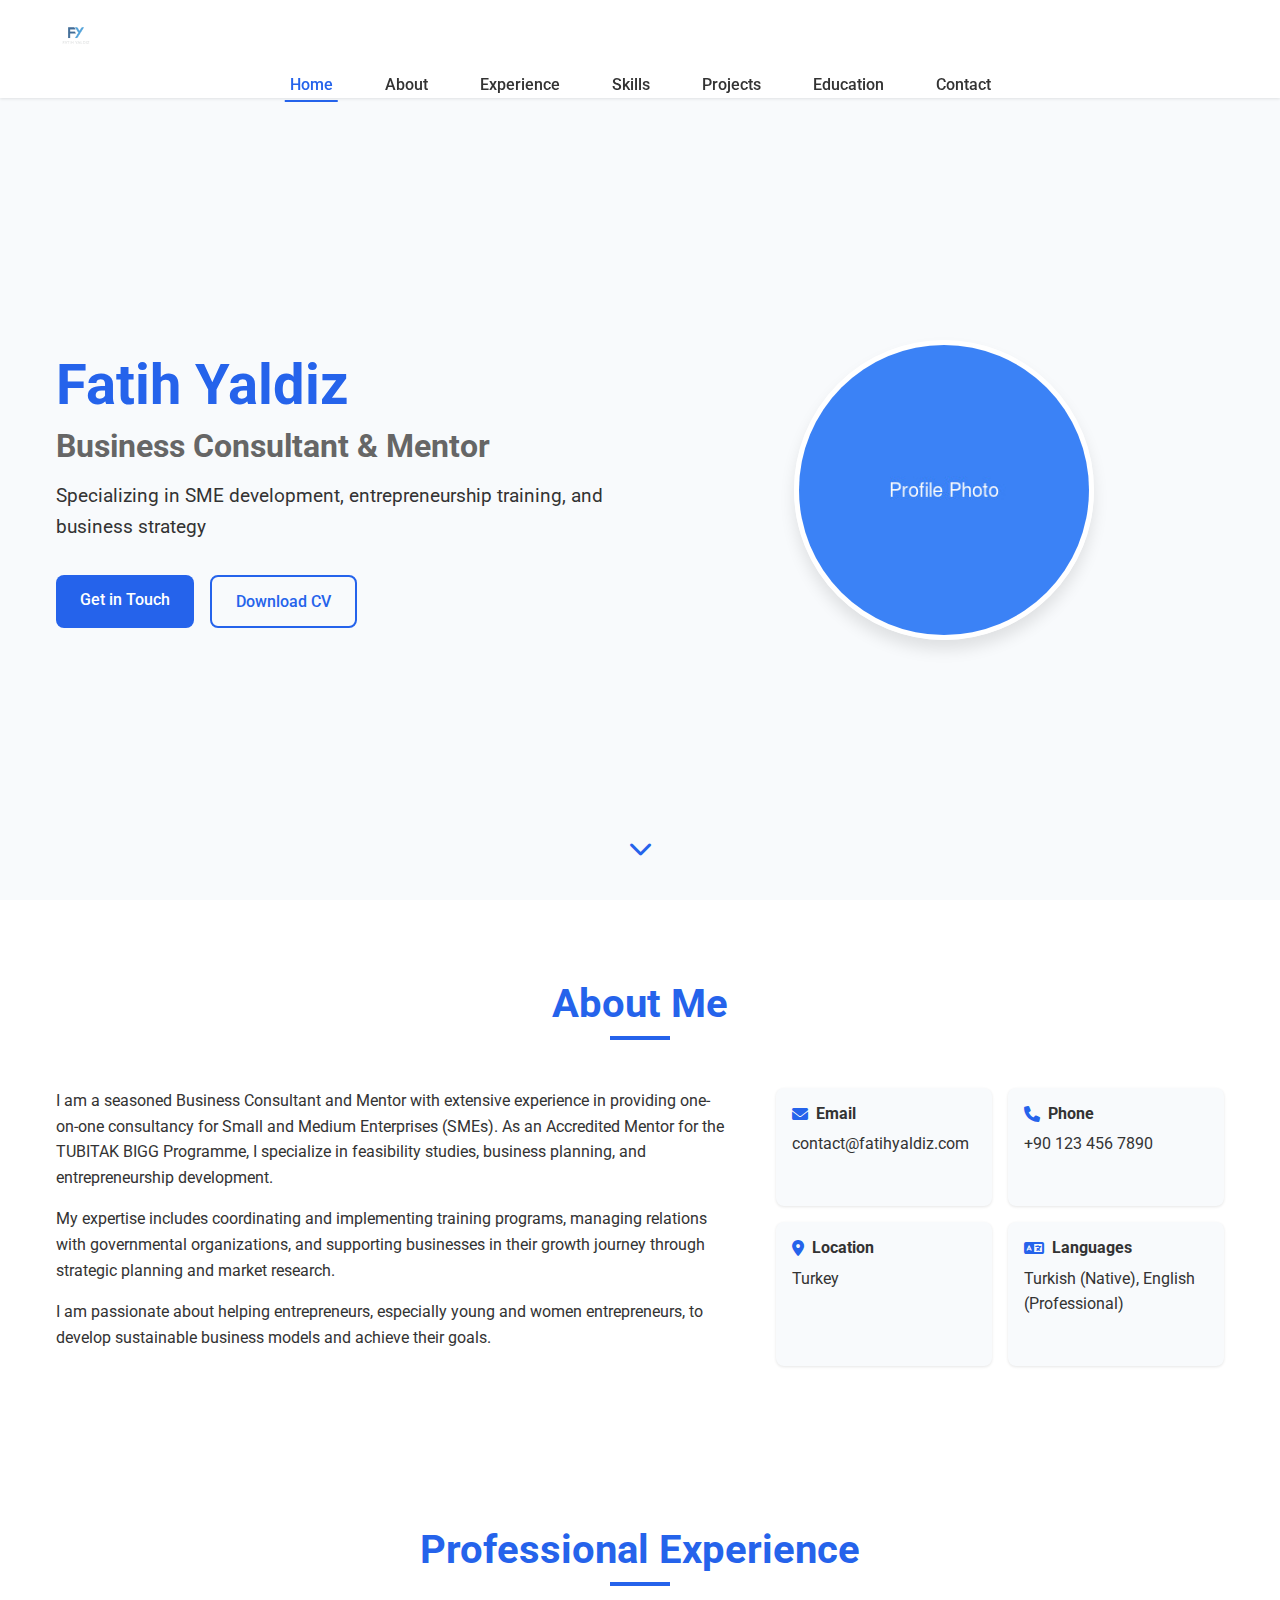
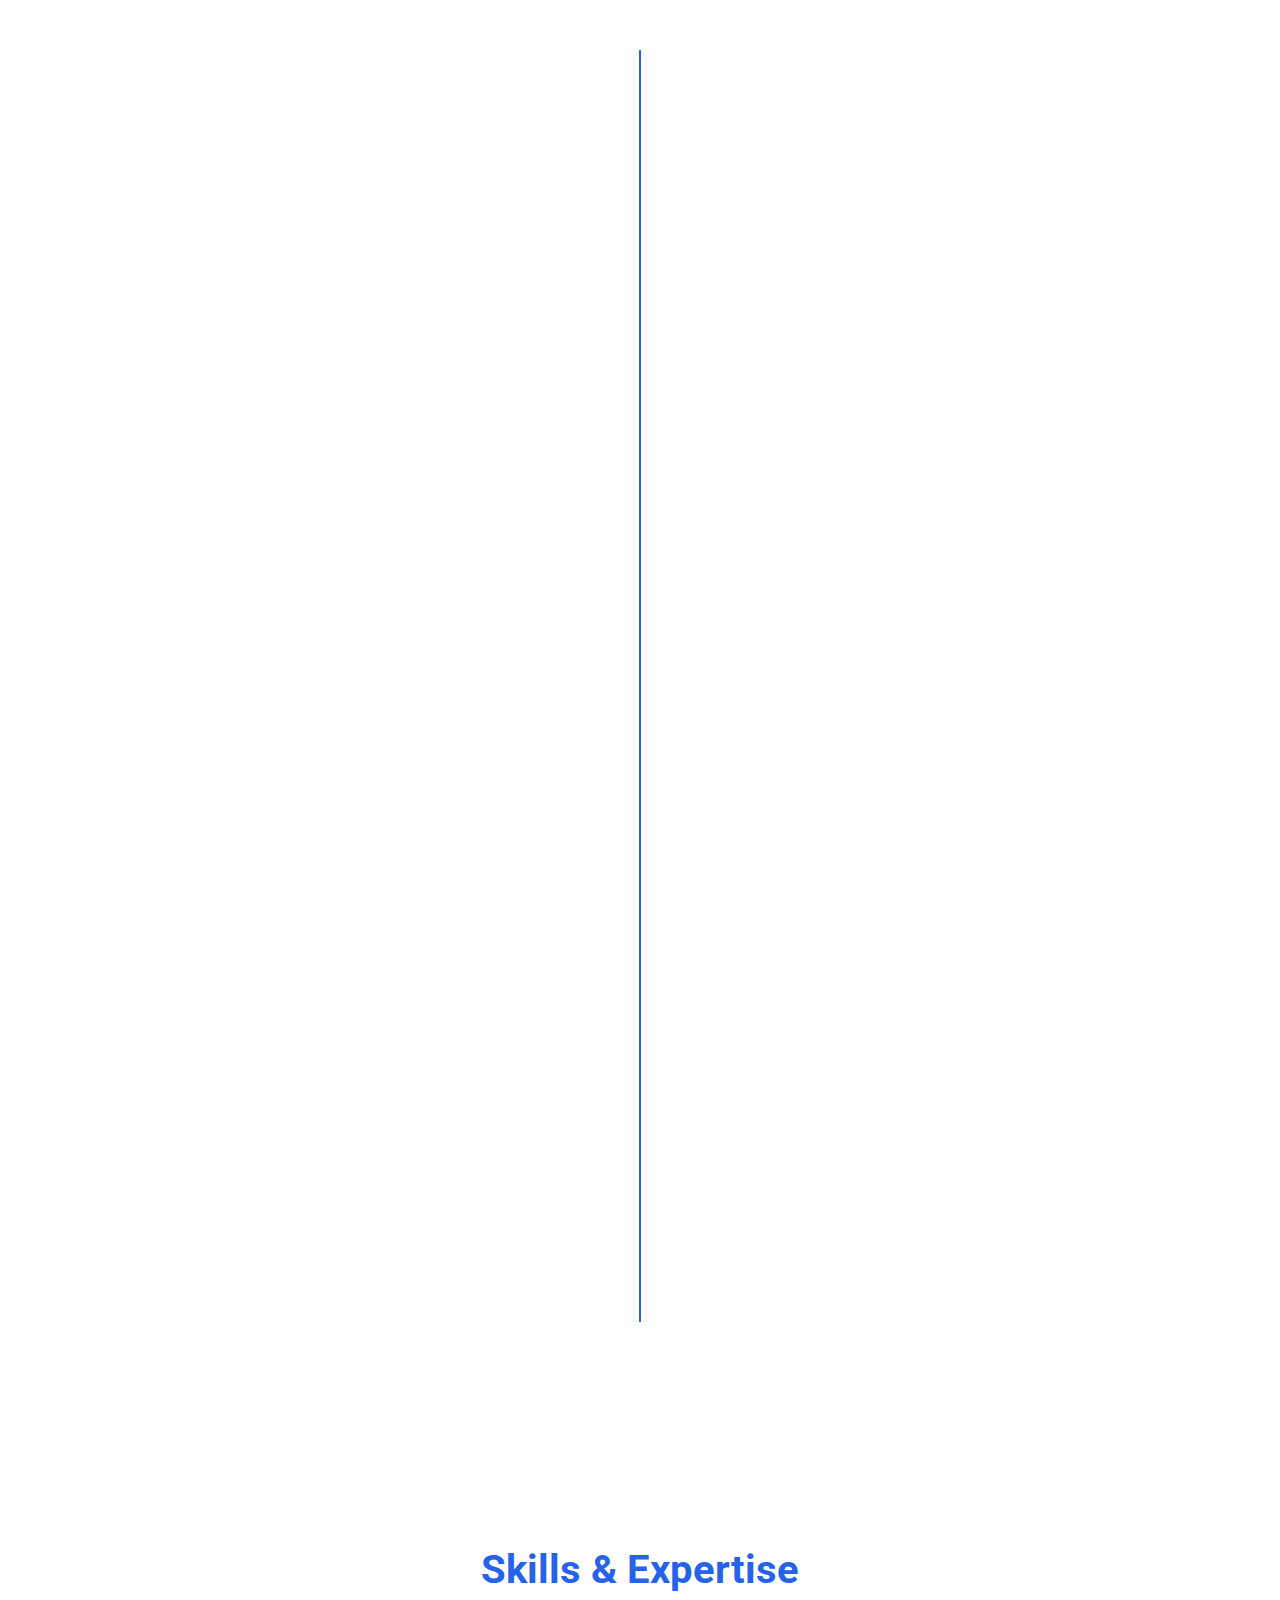
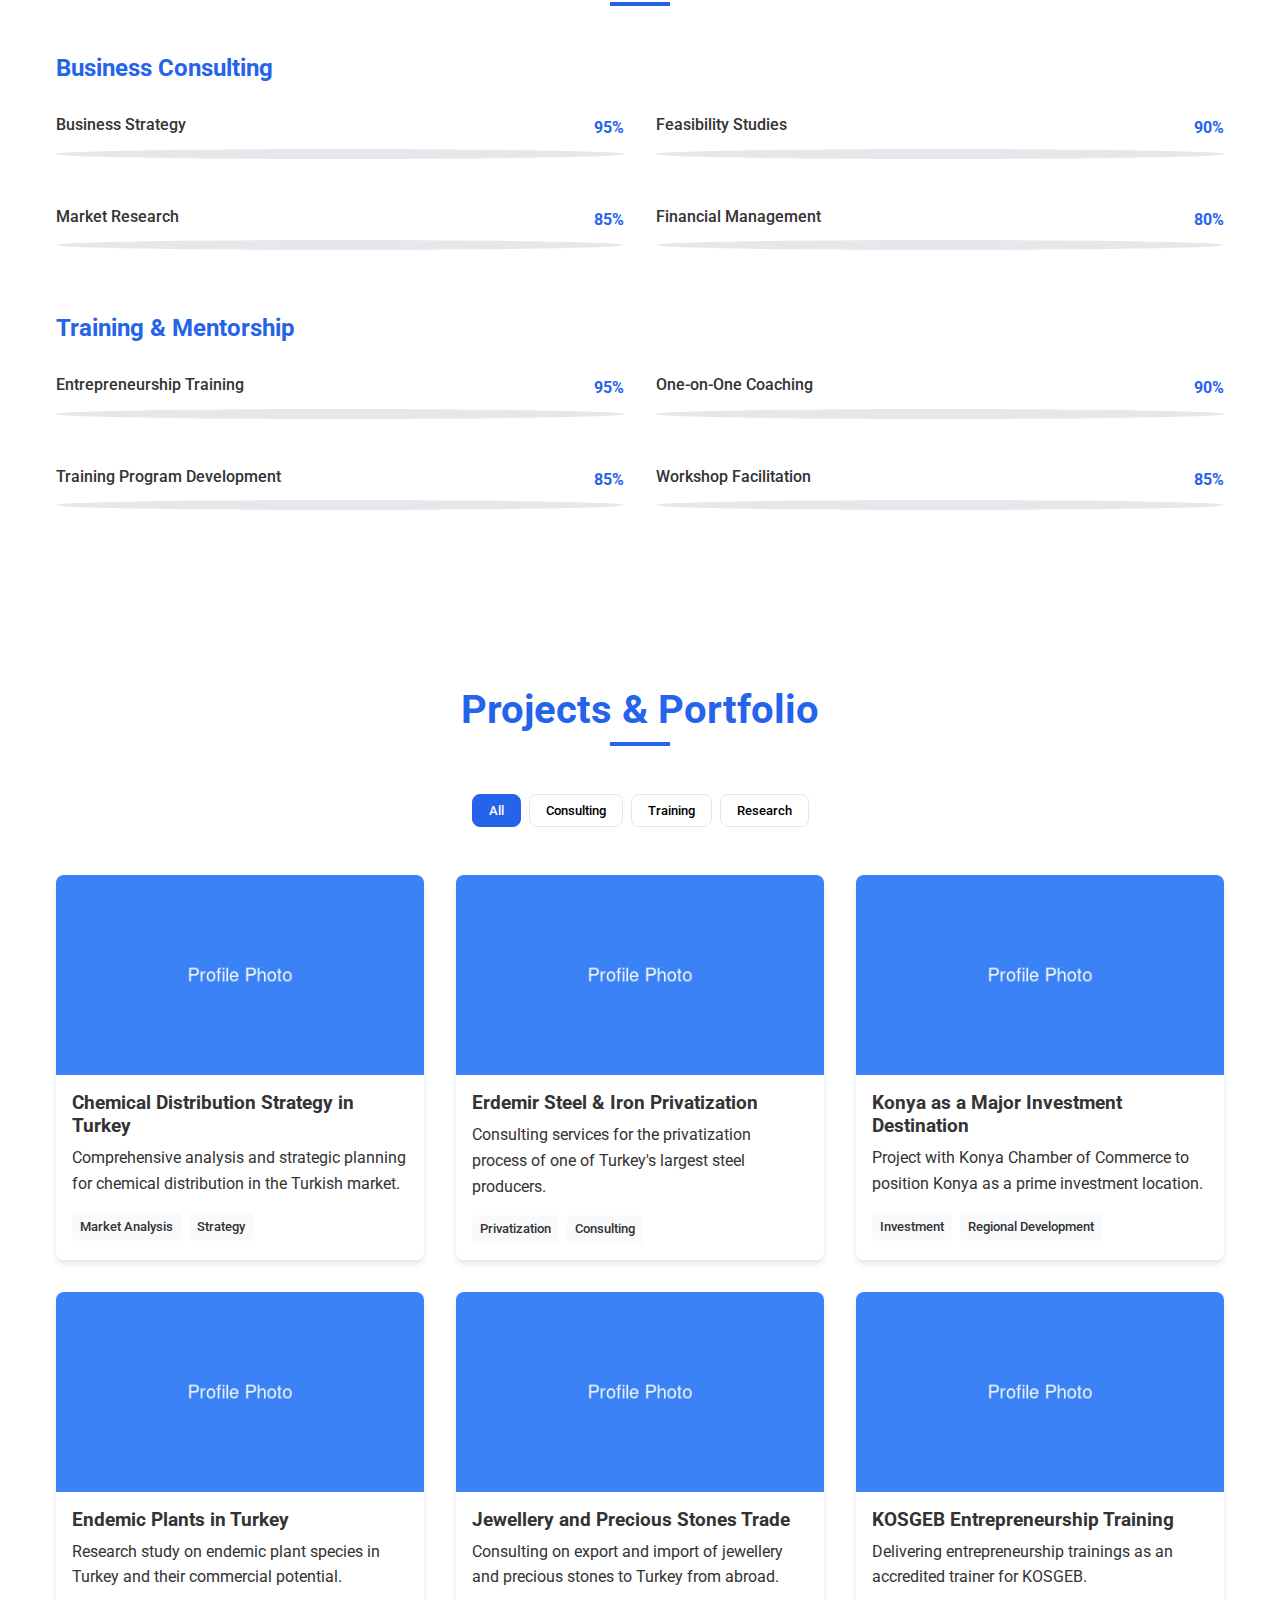
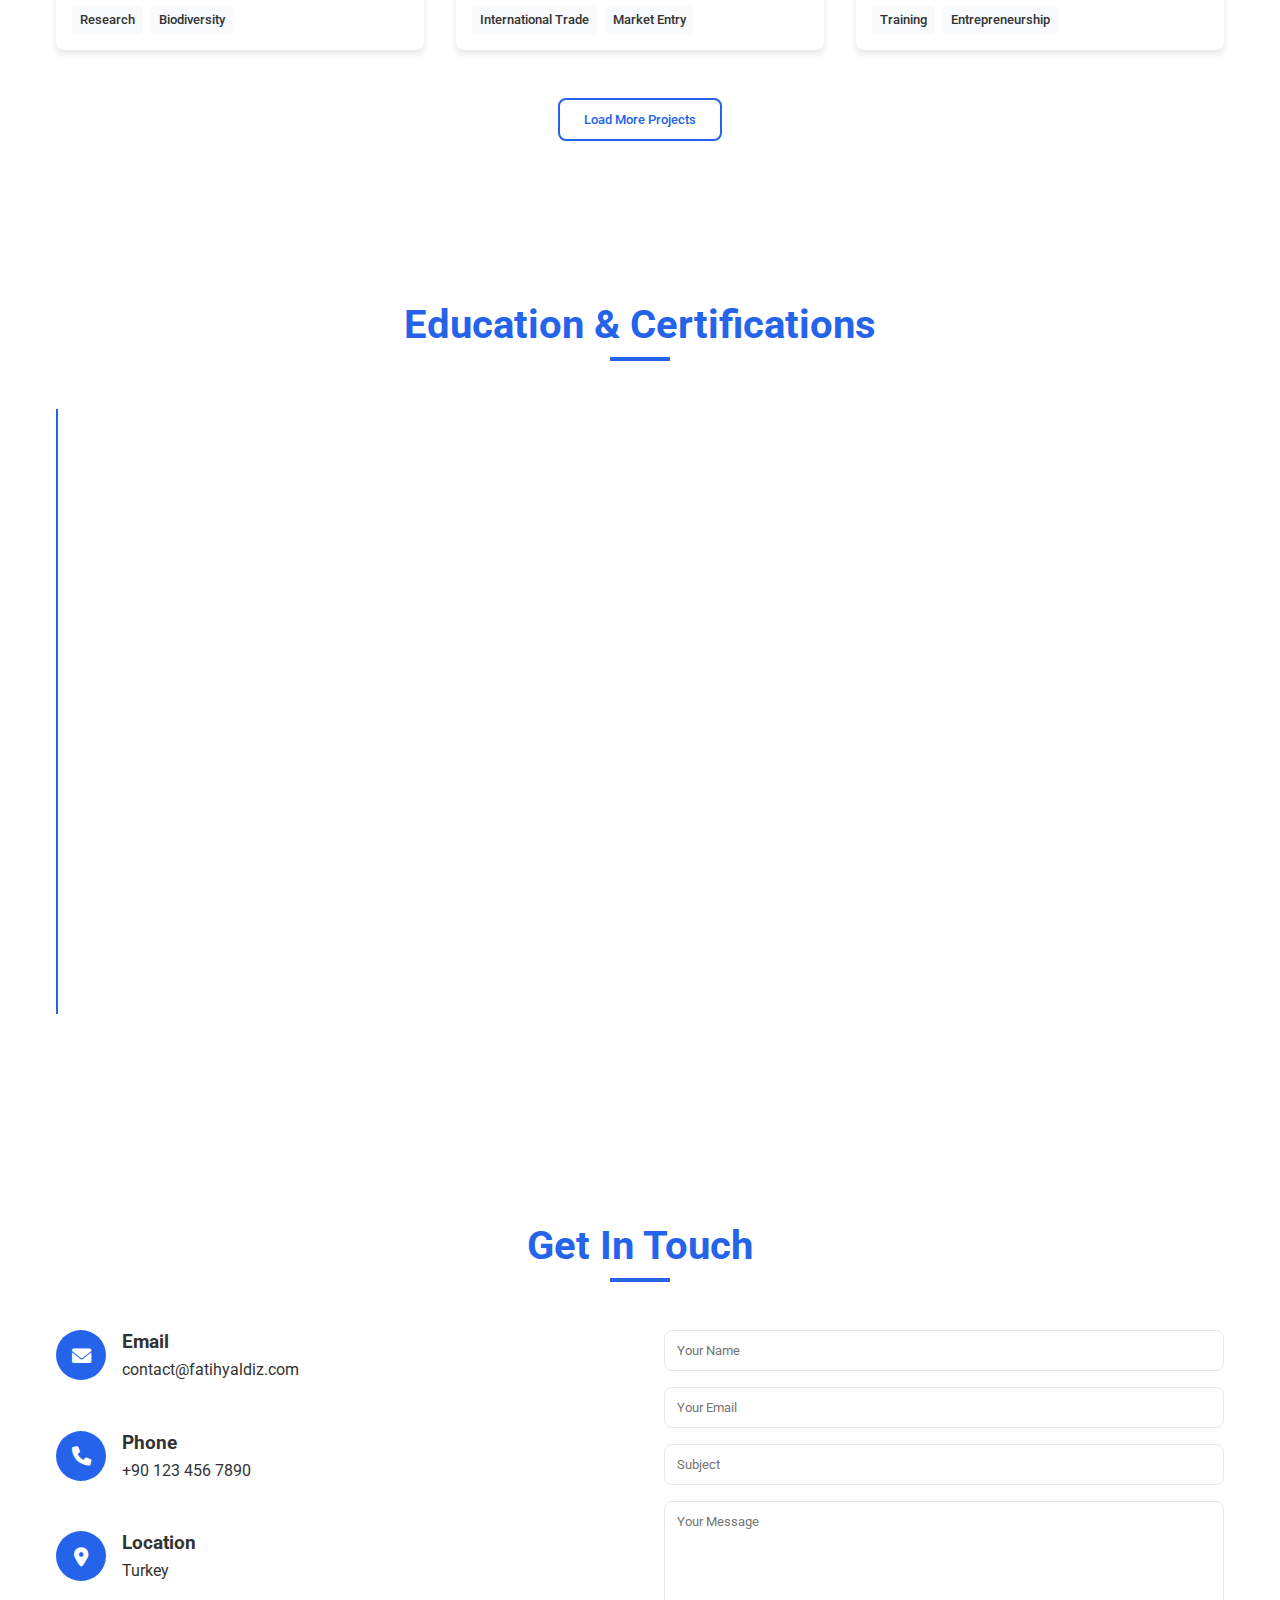
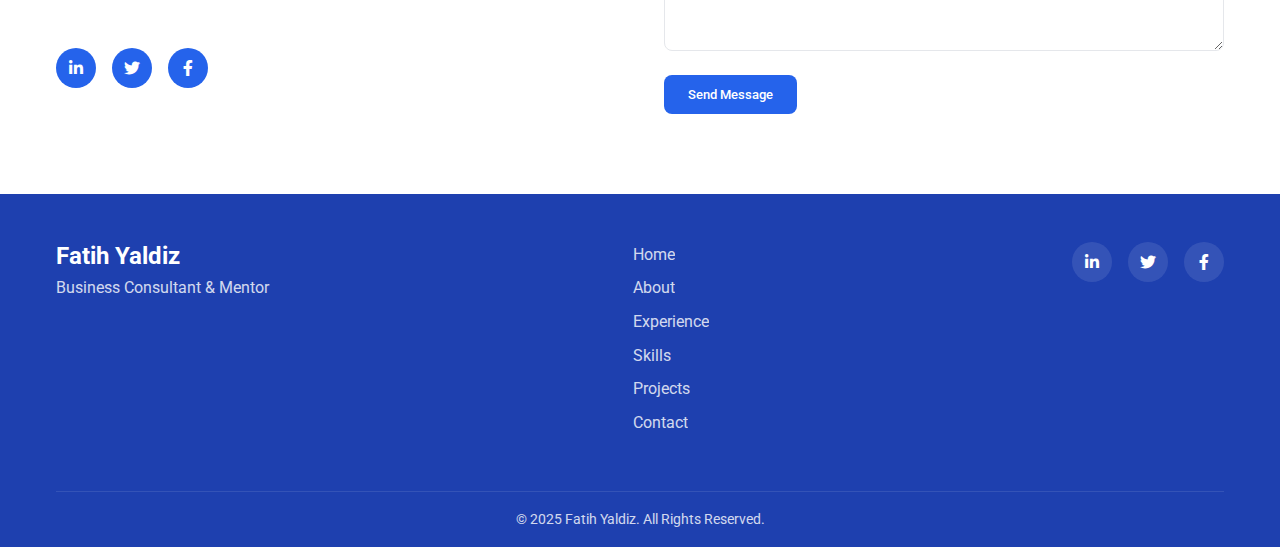
<file: index.html>
<!DOCTYPE html>
<html lang="en">
<head>
    <meta charset="UTF-8">
    <meta name="viewport" content="width=device-width, initial-scale=1.0">
    <title>Fatih Yaldiz - Business Consultant & Mentor</title>
    <meta name="description" content="Professional portfolio of Fatih Yaldiz, Business Consultant and Mentor specializing in SME development and entrepreneurship training.">
    <link rel="stylesheet" href="css/style.css">
    <link rel="stylesheet" href="css/responsive.css">
    <link rel="stylesheet" href="css/animations.css">
    <link rel="stylesheet" href="https://cdnjs.cloudflare.com/ajax/libs/font-awesome/6.0.0/css/all.min.css">
    <link href="https://fonts.googleapis.com/css2?family=Roboto:wght@300;400;500;700&family=Open+Sans:wght@300;400;600;700&display=swap" rel="stylesheet">
</head>
<body>
    <!-- Header & Navigation -->
    <header id="header">
        <div class="container">
           <div class="logo">
  <img src="images/FY_Logo_Color.png" alt="Fatih Yaldız Logo" style="height: 40px;">
</div>

            </div>
            <nav id="nav">
                <button class="nav-toggle" aria-label="Toggle navigation">
                    <span></span>
                    <span></span>
                    <span></span>
                </button>
                <ul class="nav-menu">
                    <li><a href="#home" class="nav-link active">Home</a></li>
                    <li><a href="#about" class="nav-link">About</a></li>
                    <li><a href="#experience" class="nav-link">Experience</a></li>
                    <li><a href="#skills" class="nav-link">Skills</a></li>
                    <li><a href="#projects" class="nav-link">Projects</a></li>
                    <li><a href="#education" class="nav-link">Education</a></li>
                    <li><a href="#contact" class="nav-link">Contact</a></li>
                </ul>
            </nav>
        </div>
    </header>

    <!-- Hero Section -->
    <section id="home" class="hero">
        <div class="container">
            <div class="hero-content">
                <div class="hero-text">
                    <h1 class="animate-on-scroll">Fatih Yaldiz</h1>
                    <h2 class="animate-on-scroll">Business Consultant & Mentor</h2>
                    <p class="animate-on-scroll">Specializing in SME development, entrepreneurship training, and business strategy</p>
                    <div class="hero-buttons animate-on-scroll">
                        <a href="#contact" class="btn btn-primary">Get in Touch</a>
                        <a href="assets/CV_fatihyaldiz.pdf" class="btn btn-secondary" download>Download CV</a>
                    </div>
                </div>
                <div class="hero-image animate-on-scroll">
                    <div class="profile-image">
                        <img src="images/placeholder.jpg" alt="Fatih Yaldiz" id="profile-img">
                    </div>
                </div>
            </div>
        </div>
        <div class="scroll-down">
            <a href="#about"><i class="fas fa-chevron-down"></i></a>
        </div>
    </section>

    <!-- About Section -->
    <section id="about" class="about section-padding">
        <div class="container">
            <div class="section-header">
                <h2 class="section-title">About Me</h2>
                <div class="section-divider"></div>
            </div>
            <div class="about-content">
                <div class="about-text">
                    <p>I am a seasoned Business Consultant and Mentor with extensive experience in providing one-on-one consultancy for Small and Medium Enterprises (SMEs). As an Accredited Mentor for the TUBITAK BIGG Programme, I specialize in feasibility studies, business planning, and entrepreneurship development.</p>
                    <p>My expertise includes coordinating and implementing training programs, managing relations with governmental organizations, and supporting businesses in their growth journey through strategic planning and market research.</p>
                    <p>I am passionate about helping entrepreneurs, especially young and women entrepreneurs, to develop sustainable business models and achieve their goals.</p>
                </div>
                <div class="about-info">
                    <div class="info-item">
                        <h3><i class="fas fa-envelope"></i> Email</h3>
                        <p>contact@fatihyaldiz.com</p>
                    </div>
                    <div class="info-item">
                        <h3><i class="fas fa-phone"></i> Phone</h3>
                        <p>+90 123 456 7890</p>
                    </div>
                    <div class="info-item">
                        <h3><i class="fas fa-map-marker-alt"></i> Location</h3>
                        <p>Turkey</p>
                    </div>
                    <div class="info-item">
                        <h3><i class="fas fa-language"></i> Languages</h3>
                        <p>Turkish (Native), English (Professional)</p>
                    </div>
                </div>
            </div>
        </div>
    </section>

    <!-- Experience Section -->
    <section id="experience" class="experience section-padding">
        <div class="container">
            <div class="section-header">
                <h2 class="section-title">Professional Experience</h2>
                <div class="section-divider"></div>
            </div>
            <div class="timeline-container">
                <div class="timeline">
                    <div class="timeline-item">
                        <div class="timeline-dot"></div>
                        <div class="timeline-date">2010 - Present</div>
                        <div class="timeline-content">
                            <h3>Business Consultant & Mentor</h3>
                            <p>Providing one-on-one consultancy for SMEs, delivering entrepreneurship trainings as an accredited trainer of KOSGEB (Small and Medium Enterprises Development Organization of Turkey).</p>
                            <ul>
                                <li>Conducting needs assessments on SMEs for business development services</li>
                                <li>Drafting business plans and strategic plans for SMEs</li>
                                <li>Conducting feasibility studies, market research, and cost-benefit analysis</li>
                                <li>Supporting start-up programs for young and women entrepreneurs</li>
                            </ul>
                        </div>
                    </div>
                    <div class="timeline-item">
                        <div class="timeline-dot"></div>
                        <div class="timeline-date">2009 - 2010</div>
                        <div class="timeline-content">
                            <h3>Accredited Mentor</h3>
                            <p>TUBITAK BIGG Programme</p>
                            <ul>
                                <li>Mentoring entrepreneurs in the development of innovative business ideas</li>
                                <li>Providing guidance on business model development and market entry strategies</li>
                                <li>Supporting entrepreneurs in preparing grant applications</li>
                            </ul>
                        </div>
                    </div>
                    <div class="timeline-item">
                        <div class="timeline-dot"></div>
                        <div class="timeline-date">Prior Experience</div>
                        <div class="timeline-content">
                            <h3>Business Development Specialist</h3>
                            <p>Experience in relation management with Governmental Organizations, following incentives in the region, and searching for business opportunities.</p>
                            <ul>
                                <li>Participating in meetings and workshops to contribute to business development activities</li>
                                <li>Creating cooperation platforms for businesses</li>
                                <li>Supporting feasibility studies and alternative production research</li>
                            </ul>
                        </div>
                    </div>
                </div>
            </div>
        </div>
    </section>

    <!-- Skills Section -->
    <section id="skills" class="skills section-padding">
        <div class="container">
            <div class="section-header">
                <h2 class="section-title">Skills & Expertise</h2>
                <div class="section-divider"></div>
            </div>
            <div class="skills-content">
                <div class="skill-category">
                    <h3>Business Consulting</h3>
                    <div class="skills-grid">
                        <div class="skill-item">
                            <div class="skill-info">
                                <h4>Business Strategy</h4>
                                <div class="skill-percentage">95%</div>
                            </div>
                            <div class="skill-bar">
                                <div class="skill-progress" data-progress="95"></div>
                            </div>
                        </div>
                        <div class="skill-item">
                            <div class="skill-info">
                                <h4>Feasibility Studies</h4>
                                <div class="skill-percentage">90%</div>
                            </div>
                            <div class="skill-bar">
                                <div class="skill-progress" data-progress="90"></div>
                            </div>
                        </div>
                        <div class="skill-item">
                            <div class="skill-info">
                                <h4>Market Research</h4>
                                <div class="skill-percentage">85%</div>
                            </div>
                            <div class="skill-bar">
                                <div class="skill-progress" data-progress="85"></div>
                            </div>
                        </div>
                        <div class="skill-item">
                            <div class="skill-info">
                                <h4>Financial Management</h4>
                                <div class="skill-percentage">80%</div>
                            </div>
                            <div class="skill-bar">
                                <div class="skill-progress" data-progress="80"></div>
                            </div>
                        </div>
                    </div>
                </div>
                <div class="skill-category">
                    <h3>Training & Mentorship</h3>
                    <div class="skills-grid">
                        <div class="skill-item">
                            <div class="skill-info">
                                <h4>Entrepreneurship Training</h4>
                                <div class="skill-percentage">95%</div>
                            </div>
                            <div class="skill-bar">
                                <div class="skill-progress" data-progress="95"></div>
                            </div>
                        </div>
                        <div class="skill-item">
                            <div class="skill-info">
                                <h4>One-on-One Coaching</h4>
                                <div class="skill-percentage">90%</div>
                            </div>
                            <div class="skill-bar">
                                <div class="skill-progress" data-progress="90"></div>
                            </div>
                        </div>
                        <div class="skill-item">
                            <div class="skill-info">
                                <h4>Training Program Development</h4>
                                <div class="skill-percentage">85%</div>
                            </div>
                            <div class="skill-bar">
                                <div class="skill-progress" data-progress="85"></div>
                            </div>
                        </div>
                        <div class="skill-item">
                            <div class="skill-info">
                                <h4>Workshop Facilitation</h4>
                                <div class="skill-percentage">85%</div>
                            </div>
                            <div class="skill-bar">
                                <div class="skill-progress" data-progress="85"></div>
                            </div>
                        </div>
                    </div>
                </div>
            </div>
        </div>
    </section>

    <!-- Projects Section -->
    <section id="projects" class="projects section-padding">
        <div class="container">
            <div class="section-header">
                <h2 class="section-title">Projects & Portfolio</h2>
                <div class="section-divider"></div>
            </div>
            <div class="projects-filter">
                <button class="filter-btn active" data-filter="all">All</button>
                <button class="filter-btn" data-filter="consulting">Consulting</button>
                <button class="filter-btn" data-filter="training">Training</button>
                <button class="filter-btn" data-filter="research">Research</button>
            </div>
            <div class="projects-grid">
                <div class="project-item" data-category="consulting research">
                    <div class="project-img">
                        <img src="images/placeholder.jpg" alt="Chemical Distribution Strategy">
                    </div>
                    <div class="project-info">
                        <h3>Chemical Distribution Strategy in Turkey</h3>
                        <p>Comprehensive analysis and strategic planning for chemical distribution in the Turkish market.</p>
                        <div class="project-tags">
                            <span>Market Analysis</span>
                            <span>Strategy</span>
                        </div>
                    </div>
                </div>
                <div class="project-item" data-category="consulting">
                    <div class="project-img">
                        <img src="images/placeholder.jpg" alt="Erdemir Steel & Iron Privatization">
                    </div>
                    <div class="project-info">
                        <h3>Erdemir Steel & Iron Privatization</h3>
                        <p>Consulting services for the privatization process of one of Turkey's largest steel producers.</p>
                        <div class="project-tags">
                            <span>Privatization</span>
                            <span>Consulting</span>
                        </div>
                    </div>
                </div>
                <div class="project-item" data-category="consulting research">
                    <div class="project-img">
                        <img src="images/placeholder.jpg" alt="Konya Investment Destination">
                    </div>
                    <div class="project-info">
                        <h3>Konya as a Major Investment Destination</h3>
                        <p>Project with Konya Chamber of Commerce to position Konya as a prime investment location.</p>
                        <div class="project-tags">
                            <span>Investment</span>
                            <span>Regional Development</span>
                        </div>
                    </div>
                </div>
                <div class="project-item" data-category="research">
                    <div class="project-img">
                        <img src="images/placeholder.jpg" alt="Endemic Plants in Turkey">
                    </div>
                    <div class="project-info">
                        <h3>Endemic Plants in Turkey</h3>
                        <p>Research study on endemic plant species in Turkey and their commercial potential.</p>
                        <div class="project-tags">
                            <span>Research</span>
                            <span>Biodiversity</span>
                        </div>
                    </div>
                </div>
                <div class="project-item" data-category="consulting">
                    <div class="project-img">
                        <img src="images/placeholder.jpg" alt="Jewellery Export Import">
                    </div>
                    <div class="project-info">
                        <h3>Jewellery and Precious Stones Trade</h3>
                        <p>Consulting on export and import of jewellery and precious stones to Turkey from abroad.</p>
                        <div class="project-tags">
                            <span>International Trade</span>
                            <span>Market Entry</span>
                        </div>
                    </div>
                </div>
                <div class="project-item" data-category="training">
                    <div class="project-img">
                        <img src="images/placeholder.jpg" alt="KOSGEB Entrepreneurship Training">
                    </div>
                    <div class="project-info">
                        <h3>KOSGEB Entrepreneurship Training</h3>
                        <p>Delivering entrepreneurship trainings as an accredited trainer for KOSGEB.</p>
                        <div class="project-tags">
                            <span>Training</span>
                            <span>Entrepreneurship</span>
                        </div>
                    </div>
                </div>
            </div>
            <div class="projects-more">
                <button id="load-more" class="btn btn-secondary">Load More Projects</button>
            </div>
        </div>
    </section>

    <!-- Education Section -->
    <section id="education" class="education section-padding">
        <div class="container">
            <div class="section-header">
                <h2 class="section-title">Education & Certifications</h2>
                <div class="section-divider"></div>
            </div>
            <div class="education-content">
                <div class="education-timeline">
                    <div class="timeline-item">
                        <div class="timeline-dot"></div>
                        <div class="timeline-content">
                            <h3>Courses and Seminars</h3>
                            <p class="timeline-date">Various Dates</p>
                            <p>Professional development through various courses and seminars in business consulting, entrepreneurship, and strategic planning.</p>
                        </div>
                    </div>
                    <!-- Placeholder for education details -->
                    <div class="timeline-item">
                        <div class="timeline-dot"></div>
                        <div class="timeline-content">
                            <h3>KOSGEB Accredited Trainer Certification</h3>
                            <p class="timeline-date">Certification Date</p>
                            <p>Certified as an accredited trainer for the Small and Medium Enterprises Development Organization of Turkey (KOSGEB).</p>
                        </div>
                    </div>
                    <div class="timeline-item">
                        <div class="timeline-dot"></div>
                        <div class="timeline-content">
                            <h3>TUBITAK BIGG Programme Mentor Accreditation</h3>
                            <p class="timeline-date">Accreditation Date</p>
                            <p>Accredited as a mentor for the TUBITAK BIGG Programme, supporting innovative entrepreneurship in Turkey.</p>
                        </div>
                    </div>
                </div>
            </div>
        </div>
    </section>

    <!-- Contact Section -->
    <section id="contact" class="contact section-padding">
        <div class="container">
            <div class="section-header">
                <h2 class="section-title">Get In Touch</h2>
                <div class="section-divider"></div>
            </div>
            <div class="contact-content">
                <div class="contact-info">
                    <div class="contact-item">
                        <div class="icon"><i class="fas fa-envelope"></i></div>
                        <div class="text">
                            <h3>Email</h3>
                            <p>contact@fatihyaldiz.com</p>
                        </div>
                    </div>
                    <div class="contact-item">
                        <div class="icon"><i class="fas fa-phone"></i></div>
                        <div class="text">
                            <h3>Phone</h3>
                            <p>+90 123 456 7890</p>
                        </div>
                    </div>
                    <div class="contact-item">
                        <div class="icon"><i class="fas fa-map-marker-alt"></i></div>
                        <div class="text">
                            <h3>Location</h3>
                            <p>Turkey</p>
                        </div>
                    </div>
                    <div class="social-links">
                        <a href="#" class="social-link"><i class="fab fa-linkedin-in"></i></a>
                        <a href="#" class="social-link"><i class="fab fa-twitter"></i></a>
                        <a href="#" class="social-link"><i class="fab fa-facebook-f"></i></a>
                    </div>
                </div>
                <div class="contact-form">
                    <form id="contactForm">
                        <div class="form-group">
                            <input type="text" id="name" name="name" placeholder="Your Name" required>
                        </div>
                        <div class="form-group">
                            <input type="email" id="email" name="email" placeholder="Your Email" required>
                        </div>
                        <div class="form-group">
                            <input type="text" id="subject" name="subject" placeholder="Subject" required>
                        </div>
                        <div class="form-group">
                            <textarea id="message" name="message" placeholder="Your Message" required></textarea>
                        </div>
                        <button type="submit" class="btn btn-primary">Send Message</button>
                    </form>
                </div>
            </div>
        </div>
    </section>

    <!-- Footer -->
    <footer id="footer">
        <div class="container">
            <div class="footer-content">
                <div class="footer-logo">
                    <h2>Fatih Yaldiz</h2>
                    <p>Business Consultant & Mentor</p>
                </div>
                <div class="footer-links">
                    <ul>
                        <li><a href="#home">Home</a></li>
                        <li><a href="#about">About</a></li>
                        <li><a href="#experience">Experience</a></li>
                        <li><a href="#skills">Skills</a></li>
                        <li><a href="#projects">Projects</a></li>
                        <li><a href="#contact">Contact</a></li>
                    </ul>
                </div>
                <div class="footer-social">
                    <a href="#" class="social-link"><i class="fab fa-linkedin-in"></i></a>
                    <a href="#" class="social-link"><i class="fab fa-twitter"></i></a>
                    <a href="#" class="social-link"><i class="fab fa-facebook-f"></i></a>
                </div>
            </div>
            <div class="footer-bottom">
                <p>&copy; 2025 Fatih Yaldiz. All Rights Reserved.</p>
            </div>
        </div>
    </footer>

    <!-- Back to Top Button -->
    <a href="#" class="back-to-top"><i class="fas fa-arrow-up"></i></a>

    <!-- Scripts -->
    <script src="js/main.js"></script>
    <script src="js/timeline.js"></script>
    <script src="js/skills.js"></script>
</body>
</html>
</file>
<file: css/style.css>
/* Main Stylesheet */

:root {
  /* Color Variables */
  --primary-color: #2563eb;
  --secondary-color: #3b82f6;
  --accent-color: #1e40af;
  --text-color: #333333;
  --text-light: #666666;
  --background-color: #ffffff;
  --background-alt: #f8fafc;
  --border-color: #e5e7eb;
  --success-color: #10b981;
  --error-color: #ef4444;
  
  /* Typography */
  --font-primary: 'Roboto', sans-serif;
  --font-secondary: 'Open Sans', sans-serif;
  
  /* Spacing */
  --spacing-xs: 0.25rem;
  --spacing-sm: 0.5rem;
  --spacing-md: 1rem;
  --spacing-lg: 2rem;
  --spacing-xl: 3rem;
  --spacing-xxl: 5rem;
  
  /* Border Radius */
  --border-radius-sm: 4px;
  --border-radius-md: 8px;
  --border-radius-lg: 16px;
  --border-radius-full: 50%;
  
  /* Transitions */
  --transition-fast: 0.2s ease;
  --transition-normal: 0.3s ease;
  --transition-slow: 0.5s ease;
  
  /* Shadows */
  --shadow-sm: 0 1px 3px rgba(0, 0, 0, 0.1);
  --shadow-md: 0 4px 6px rgba(0, 0, 0, 0.1);
  --shadow-lg: 0 10px 15px rgba(0, 0, 0, 0.1);
}

/* Reset & Base Styles */
* {
  margin: 0;
  padding: 0;
  box-sizing: border-box;
}

html {
  scroll-behavior: smooth;
  font-size: 16px;
}

body {
  font-family: var(--font-primary);
  color: var(--text-color);
  line-height: 1.6;
  background-color: var(--background-color);
  overflow-x: hidden;
}

h1, h2, h3, h4, h5, h6 {
  font-weight: 700;
  line-height: 1.2;
  margin-bottom: var(--spacing-md);
}

p {
  margin-bottom: var(--spacing-md);
}

a {
  color: var(--primary-color);
  text-decoration: none;
  transition: color var(--transition-fast);
}

a:hover {
  color: var(--accent-color);
}

ul, ol {
  list-style-position: inside;
  margin-bottom: var(--spacing-md);
}

img {
  max-width: 100%;
  height: auto;
  display: block;
}

button, .btn {
  cursor: pointer;
  font-family: var(--font-primary);
  font-weight: 500;
  transition: all var(--transition-fast);
}

/* Container */
.container {
  width: 100%;
  max-width: 1200px;
  margin: 0 auto;
  padding: 0 var(--spacing-md);
}

/* Section Styles */
.section-padding {
  padding: var(--spacing-xxl) 0;
}

.section-header {
  text-align: center;
  margin-bottom: var(--spacing-xl);
}

.section-title {
  font-size: 2.5rem;
  margin-bottom: var(--spacing-sm);
  color: var(--primary-color);
}

.section-divider {
  height: 4px;
  width: 60px;
  background-color: var(--primary-color);
  margin: 0 auto;
}

/* Buttons */
.btn {
  display: inline-block;
  padding: 0.75rem 1.5rem;
  border-radius: var(--border-radius-md);
  font-weight: 500;
  text-align: center;
  border: none;
  transition: all var(--transition-normal);
}

.btn-primary {
  background-color: var(--primary-color);
  color: white;
}

.btn-primary:hover {
  background-color: var(--accent-color);
  color: white;
  transform: translateY(-3px);
  box-shadow: var(--shadow-md);
}

.btn-secondary {
  background-color: transparent;
  color: var(--primary-color);
  border: 2px solid var(--primary-color);
}

.btn-secondary:hover {
  background-color: var(--primary-color);
  color: white;
  transform: translateY(-3px);
  box-shadow: var(--shadow-md);
}

/* Header & Navigation */
#header {
  position: fixed;
  top: 0;
  left: 0;
  width: 100%;
  background-color: rgba(255, 255, 255, 0.95);
  box-shadow: var(--shadow-sm);
  z-index: 1000;
  transition: all var(--transition-normal);
}

#header .container {
  display: flex;
  justify-content: space-between;
  align-items: center;
  padding: var(--spacing-md) var(--spacing-md);
}

.logo h1 {
  font-size: 1.5rem;
  margin-bottom: 0;
  color: var(--primary-color);
}

.nav-menu {
  display: flex;
  justify-content: center;  /* menüyü yatayda ortaya alır */
  gap: 20px;                /* öğeler arası boşluk */
  margin: 0 auto;           /* ekstra ortalama garantisi */
  list-style: none;
  margin-bottom: 0;
}


.nav-link {
  padding: var(--spacing-sm) var(--spacing-md);
  color: var(--text-color);
  font-weight: 500;
  position: relative;
}

.nav-link:hover, .nav-link.active {
  color: var(--primary-color);
}

.nav-link::after {
  content: '';
  position: absolute;
  bottom: 0;
  left: 50%;
  width: 0;
  height: 2px;
  background-color: var(--primary-color);
  transition: all var(--transition-normal);
  transform: translateX(-50%);
}

.nav-link:hover::after, .nav-link.active::after {
  width: 70%;
}

.nav-toggle {
  display: none;
  background: transparent;
  border: none;
  cursor: pointer;
  padding: var(--spacing-sm);
}

.nav-toggle span {
  display: block;
  width: 25px;
  height: 3px;
  background-color: var(--text-color);
  margin: 5px 0;
  transition: all var(--transition-normal);
}

/* Hero Section */
.hero {
  height: 100vh;
  display: flex;
  align-items: center;
  background-color: var(--background-alt);
  position: relative;
  padding-top: 80px;
}

.hero-content {
  display: flex;
  align-items: center;
  justify-content: space-between;
}

.hero-text {
  flex: 1;
  padding-right: var(--spacing-xl);
}

.hero-text h1 {
  font-size: 3.5rem;
  margin-bottom: var(--spacing-sm);
  color: var(--primary-color);
}

.hero-text h2 {
  font-size: 2rem;
  margin-bottom: var(--spacing-md);
  color: var(--text-light);
}

.hero-text p {
  font-size: 1.2rem;
  margin-bottom: var(--spacing-lg);
}

.hero-buttons {
  display: flex;
  gap: var(--spacing-md);
}

.hero-image {
  flex: 1;
  display: flex;
  justify-content: center;
  align-items: center;
}

.profile-image {
  width: 300px;
  height: 300px;
  border-radius: var(--border-radius-full);
  overflow: hidden;
  border: 5px solid white;
  box-shadow: var(--shadow-lg);
}

.profile-image img {
  width: 100%;
  height: 100%;
  object-fit: cover;
}

.scroll-down {
  position: absolute;
  bottom: var(--spacing-lg);
  left: 50%;
  transform: translateX(-50%);
  animation: bounce 2s infinite;
}

.scroll-down a {
  color: var(--primary-color);
  font-size: 1.5rem;
}

@keyframes bounce {
  0%, 20%, 50%, 80%, 100% {
    transform: translateY(0) translateX(-50%);
  }
  40% {
    transform: translateY(-20px) translateX(-50%);
  }
  60% {
    transform: translateY(-10px) translateX(-50%);
  }
}

/* About Section */
.about-content {
  display: flex;
  gap: var(--spacing-xl);
}

.about-text {
  flex: 3;
}

.about-info {
  flex: 2;
  display: grid;
  grid-template-columns: repeat(2, 1fr);
  gap: var(--spacing-md);
}

.info-item {
  background-color: var(--background-alt);
  padding: var(--spacing-md);
  border-radius: var(--border-radius-md);
  box-shadow: var(--shadow-sm);
  transition: all var(--transition-normal);
}

.info-item:hover {
  transform: translateY(-5px);
  box-shadow: var(--shadow-md);
}

.info-item h3 {
  font-size: 1rem;
  margin-bottom: var(--spacing-sm);
  display: flex;
  align-items: center;
  gap: var(--spacing-sm);
}

.info-item h3 i {
  color: var(--primary-color);
}

/* Experience Section - Timeline */
.timeline-container {
  position: relative;
  padding: var(--spacing-md) 0;
}

.timeline {
  position: relative;
}

.timeline::before {
  content: '';
  position: absolute;
  top: 0;
  left: 50%;
  transform: translateX(-50%);
  width: 2px;
  height: 100%;
  background-color: var(--primary-color);
}

.timeline-item {
  position: relative;
  margin-bottom: var(--spacing-xl);
  width: 50%;
  padding-right: var(--spacing-xl);
}

.timeline-item:nth-child(even) {
  margin-left: auto;
  padding-right: 0;
  padding-left: var(--spacing-xl);
}

.timeline-dot {
  position: absolute;
  top: 0;
  right: -10px;
  width: 20px;
  height: 20px;
  background-color: var(--primary-color);
  border-radius: var(--border-radius-full);
  z-index: 1;
}

.timeline-item:nth-child(even) .timeline-dot {
  right: auto;
  left: -10px;
}

.timeline-date {
  font-weight: 700;
  color: var(--primary-color);
  margin-bottom: var(--spacing-sm);
}

.timeline-content {
  background-color: var(--background-alt);
  padding: var(--spacing-lg);
  border-radius: var(--border-radius-md);
  box-shadow: var(--shadow-md);
  transition: all var(--transition-normal);
}

.timeline-content:hover {
  transform: translateY(-5px);
  box-shadow: var(--shadow-lg);
}

.timeline-content h3 {
  margin-bottom: var(--spacing-sm);
}

.timeline-content ul {
  list-style-type: disc;
  padding-left: var(--spacing-lg);
}

.timeline-content ul li {
  margin-bottom: var(--spacing-sm);
}

/* Skills Section */
.skills-content {
  display: flex;
  flex-direction: column;
  gap: var(--spacing-xl);
}

.skill-category h3 {
  margin-bottom: var(--spacing-lg);
  color: var(--primary-color);
  font-size: 1.5rem;
}

.skills-grid {
  display: grid;
  grid-template-columns: repeat(2, 1fr);
  gap: var(--spacing-lg);
}

.skill-item {
  margin-bottom: var(--spacing-md);
}

.skill-info {
  display: flex;
  justify-content: space-between;
  margin-bottom: var(--spacing-sm);
}

.skill-info h4 {
  margin-bottom: 0;
  font-weight: 500;
}

.skill-percentage {
  font-weight: 700;
  color: var(--primary-color);
}

.skill-bar {
  height: 10px;
  background-color: var(--border-color);
  border-radius: var(--border-radius-full);
  overflow: hidden;
}

.skill-progress {
  height: 100%;
  background-color: var(--primary-color);
  border-radius: var(--border-radius-full);
  width: 0;
  transition: width 1.5s ease-in-out;
}

/* Projects Section */
.projects-filter {
  display: flex;
  justify-content: center;
  flex-wrap: wrap;
  gap: var(--spacing-sm);
  margin-bottom: var(--spacing-xl);
}

.filter-btn {
  background-color: transparent;
  border: 1px solid var(--border-color);
  padding: 0.5rem 1rem;
  border-radius: var(--border-radius-md);
  font-weight: 500;
  transition: all var(--transition-normal);
}

.filter-btn:hover, .filter-btn.active {
  background-color: var(--primary-color);
  color: white;
  border-color: var(--primary-color);
}

.projects-grid {
  display: grid;
  grid-template-columns: repeat(3, 1fr);
  gap: var(--spacing-lg);
}

.project-item {
  border-radius: var(--border-radius-md);
  overflow: hidden;
  box-shadow: var(--shadow-md);
  transition: all var(--transition-normal);
  background-color: white;
}

.project-item:hover {
  transform: translateY(-10px);
  box-shadow: var(--shadow-lg);
}

.project-img {
  height: 200px;
  overflow: hidden;
}

.project-img img {
  width: 100%;
  height: 100%;
  object-fit: cover;
  transition: transform var(--transition-normal);
}

.project-item:hover .project-img img {
  transform: scale(1.1);
}

.project-info {
  padding: var(--spacing-md);
}

.project-info h3 {
  font-size: 1.2rem;
  margin-bottom: var(--spacing-sm);
}

.project-tags {
  display: flex;
  flex-wrap: wrap;
  gap: var(--spacing-sm);
  margin-top: var(--spacing-md);
}

.project-tags span {
  background-color: var(--background-alt);
  padding: 0.25rem 0.5rem;
  border-radius: var(--border-radius-sm);
  font-size: 0.8rem;
  font-weight: 500;
}

.projects-more {
  text-align: center;
  margin-top: var(--spacing-xl);
}

/* Education Section */
.education-timeline {
  position: relative;
  padding-left: var(--spacing-lg);
}

.education-timeline::before {
  content: '';
  position: absolute;
  top: 0;
  left: 0;
  width: 2px;
  height: 100%;
  background-color: var(--primary-color);
}

.education-timeline .timeline-item {
  width: 100%;
  padding-right: 0;
  padding-left: var(--spacing-xl);
  margin-bottom: var(--spacing-xl);
}

.education-timeline .timeline-dot {
  left: -10px;
  right: auto;
}

.education-timeline .timeline-content {
  position: relative;
}

/* Contact Section */
.contact-content {
  display: flex;
  gap: var(--spacing-xl);
}

.contact-info {
  flex: 1;
}

.contact-item {
  display: flex;
  align-items: flex-start;
  margin-bottom: var(--spacing-lg);
}

.contact-item .icon {
  width: 50px;
  height: 50px;
  background-color: var(--primary-color);
  color: white;
  border-radius: var(--border-radius-full);
  display: flex;
  justify-content: center;
  align-items: center;
  font-size: 1.2rem;
  margin-right: var(--spacing-md);
}

.contact-item .text h3 {
  margin-bottom: var(--spacing-xs);
  font-size: 1.2rem;
}

.social-links {
  display: flex;
  gap: var(--spacing-md);
  margin-top: var(--spacing-xl);
}

.social-link {
  width: 40px;
  height: 40px;
  background-color: var(--primary-color);
  color: white;
  border-radius: var(--border-radius-full);
  display: flex;
  justify-content: center;
  align-items: center;
  transition: all var(--transition-normal);
}

.social-link:hover {
  background-color: var(--accent-color);
  transform: translateY(-5px);
}

.contact-form {
  flex: 1;
}

.form-group {
  margin-bottom: var(--spacing-md);
}

.form-group input, .form-group textarea {
  width: 100%;
  padding: 0.75rem;
  border: 1px solid var(--border-color);
  border-radius: var(--border-radius-md);
  font-family: var(--font-primary);
  transition: all var(--transition-fast);
}

.form-group input:focus, .form-group textarea:focus {
  outline: none;
  border-color: var(--primary-color);
  box-shadow: 0 0 0 2px rgba(37, 99, 235, 0.2);
}

.form-group textarea {
  min-height: 150px;
  resize: vertical;
}

/* Footer */
#footer {
  background-color: var(--accent-color);
  color: white;
  padding: var(--spacing-xl) 0 var(--spacing-md);
}

.footer-content {
  display: flex;
  justify-content: space-between;
  margin-bottom: var(--spacing-xl);
}

.footer-logo h2 {
  color: white;
  margin-bottom: var(--spacing-xs);
}

.footer-logo p {
  opacity: 0.8;
}

.footer-links ul {
  list-style: none;
  margin-bottom: 0;
}

.footer-links ul li {
  margin-bottom: var(--spacing-sm);
}

.footer-links ul li a {
  color: white;
  opacity: 0.8;
  transition: opacity var(--transition-fast);
}

.footer-links ul li a:hover {
  opacity: 1;
}

.footer-social {
  display: flex;
  gap: var(--spacing-md);
}

.footer-social .social-link {
  background-color: rgba(255, 255, 255, 0.1);
}

.footer-social .social-link:hover {
  background-color: white;
  color: var(--accent-color);
}

.footer-bottom {
  text-align: center;
  padding-top: var(--spacing-md);
  border-top: 1px solid rgba(255, 255, 255, 0.1);
}

.footer-bottom p {
  margin-bottom: 0;
  opacity: 0.8;
  font-size: 0.9rem;
}

/* Back to Top Button */
.back-to-top {
  position: fixed;
  bottom: 30px;
  right: 30px;
  width: 40px;
  height: 40px;
  background-color: var(--primary-color);
  color: white;
  border-radius: var(--border-radius-full);
  display: flex;
  justify-content: center;
  align-items: center;
  opacity: 0;
  visibility: hidden;
  transition: all var(--transition-normal);
  z-index: 999;
}

.back-to-top.active {
  opacity: 1;
  visibility: visible;
}

.back-to-top:hover {
  background-color: var(--accent-color);
  transform: translateY(-5px);
}

/* Animation Classes */
.animate-on-scroll {
  opacity: 0;
  transform: translateY(30px);
  transition: all 0.8s ease;
}

.animate-on-scroll.active {
  opacity: 1;
  transform: translateY(0);
}
</file>
<file: css/responsive.css>
/* Responsive Design Stylesheet */

/* Large Screens (Default styles are for desktop) */
@media screen and (max-width: 1200px) {
  .container {
    max-width: 992px;
  }
  
  .hero-text h1 {
    font-size: 3rem;
  }
  
  .hero-text h2 {
    font-size: 1.8rem;
  }
  
  .profile-image {
    width: 250px;
    height: 250px;
  }
  
  .projects-grid {
    grid-template-columns: repeat(2, 1fr);
  }
}

/* Medium Screens (Tablets) */
@media screen and (max-width: 992px) {
  .container {
    max-width: 768px;
  }
  
  .section-title {
    font-size: 2rem;
  }
  
  .hero-content {
    flex-direction: column-reverse;
    text-align: center;
  }
  
  .hero-text {
    padding-right: 0;
    margin-top: var(--spacing-xl);
  }
  
  .hero-buttons {
    justify-content: center;
  }
  
  .about-content {
    flex-direction: column;
  }
  
  .about-info {
    grid-template-columns: repeat(2, 1fr);
  }
  
  .skills-grid {
    grid-template-columns: 1fr;
  }
  
  .timeline::before {
    left: 0;
  }
  
  .timeline-item {
    width: 100%;
    padding-left: var(--spacing-xl);
    padding-right: 0;
  }
  
  .timeline-item:nth-child(even) {
    padding-left: var(--spacing-xl);
  }
  
  .timeline-dot {
    left: -10px;
    right: auto;
  }
  
  .timeline-item:nth-child(even) .timeline-dot {
    left: -10px;
  }
  
  .contact-content {
    flex-direction: column;
  }
  
  .contact-info {
    margin-bottom: var(--spacing-xl);
  }
  
  .footer-content {
    flex-direction: column;
    text-align: center;
    gap: var(--spacing-lg);
  }
  
  .footer-links ul {
    display: flex;
    flex-wrap: wrap;
    justify-content: center;
    gap: var(--spacing-md);
  }
  
  .footer-links ul li {
    margin-bottom: 0;
  }
  
  .footer-social {
    justify-content: center;
  }
}

/* Small Screens (Mobile) */
@media screen and (max-width: 768px) {
  html {
    font-size: 14px;
  }
  
  .section-padding {
    padding: var(--spacing-xl) 0;
  }
  
  .nav-menu {
    position: fixed;
    top: 70px;
    left: -100%;
    width: 100%;
    height: calc(100vh - 70px);
    background-color: white;
    flex-direction: column;
    align-items: center;
    padding: var(--spacing-xl) 0;
    transition: all var(--transition-normal);
    box-shadow: var(--shadow-md);
  }
  
  .nav-menu.active {
    left: 0;
  }
  
  .nav-link {
    padding: var(--spacing-md) 0;
    font-size: 1.2rem;
  }
  
  .nav-toggle {
    display: block;
  }
  
  .nav-toggle.active span:nth-child(1) {
    transform: rotate(45deg) translate(5px, 5px);
  }
  
  .nav-toggle.active span:nth-child(2) {
    opacity: 0;
  }
  
  .nav-toggle.active span:nth-child(3) {
    transform: rotate(-45deg) translate(7px, -6px);
  }
  
  .hero {
    height: auto;
    padding: 120px 0 var(--spacing-xl);
  }
  
  .hero-text h1 {
    font-size: 2.5rem;
  }
  
  .hero-text h2 {
    font-size: 1.5rem;
  }
  
  .profile-image {
    width: 200px;
    height: 200px;
  }
  
  .about-info {
    grid-template-columns: 1fr;
  }
  
  .projects-grid {
    grid-template-columns: 1fr;
  }
  
  .projects-filter {
    flex-direction: column;
    align-items: center;
  }
  
  .filter-btn {
    width: 100%;
    max-width: 200px;
  }
}

/* Extra Small Screens */
@media screen and (max-width: 480px) {
  .hero-buttons {
    flex-direction: column;
    gap: var(--spacing-sm);
  }
  
  .btn {
    width: 100%;
  }
  
  .section-title {
    font-size: 1.8rem;
  }
  
  .timeline-content {
    padding: var(--spacing-md);
  }
  
  .back-to-top {
    right: 15px;
    bottom: 15px;
  }
}

/* Landscape Mode */
@media screen and (max-height: 500px) and (orientation: landscape) {
  .hero {
    height: auto;
    padding: 100px 0 var(--spacing-lg);
  }
  
  .nav-menu {
    padding: var(--spacing-md) 0;
  }
  
  .nav-link {
    padding: var(--spacing-sm) 0;
  }
}

/* Print Styles */
@media print {
  .nav-toggle,
  .nav-menu,
  .scroll-down,
  .back-to-top,
  .contact-form,
  .projects-filter,
  .projects-more,
  .footer-links,
  .footer-social {
    display: none !important;
  }
  
  .container {
    width: 100%;
    max-width: 100%;
    padding: 0;
  }
  
  .section-padding {
    padding: 1rem 0;
  }
  
  .hero {
    height: auto;
    padding: 2rem 0;
  }
  
  .hero-content,
  .about-content,
  .contact-content {
    flex-direction: column;
  }
  
  .profile-image {
    width: 150px;
    height: 150px;
  }
  
  .timeline::before,
  .education-timeline::before {
    display: none;
  }
  
  .timeline-item,
  .timeline-item:nth-child(even) {
    width: 100%;
    padding: 0;
    margin-bottom: 1rem;
  }
  
  .timeline-dot {
    display: none;
  }
  
  .projects-grid {
    grid-template-columns: 1fr;
  }
  
  .project-item {
    break-inside: avoid;
    page-break-inside: avoid;
  }
  
  #footer {
    background-color: white;
    color: black;
    padding: 1rem 0;
  }
  
  .footer-logo h2,
  .footer-bottom p {
    color: black;
  }
}
</file>
<file: css/animations.css>
/* Animations Stylesheet */

/* Fade In Animation */
@keyframes fadeIn {
  from {
    opacity: 0;
  }
  to {
    opacity: 1;
  }
}

/* Slide Up Animation */
@keyframes slideUp {
  from {
    opacity: 0;
    transform: translateY(30px);
  }
  to {
    opacity: 1;
    transform: translateY(0);
  }
}

/* Slide Down Animation */
@keyframes slideDown {
  from {
    opacity: 0;
    transform: translateY(-30px);
  }
  to {
    opacity: 1;
    transform: translateY(0);
  }
}

/* Slide In Left Animation */
@keyframes slideInLeft {
  from {
    opacity: 0;
    transform: translateX(-50px);
  }
  to {
    opacity: 1;
    transform: translateX(0);
  }
}

/* Slide In Right Animation */
@keyframes slideInRight {
  from {
    opacity: 0;
    transform: translateX(50px);
  }
  to {
    opacity: 1;
    transform: translateX(0);
  }
}

/* Scale Animation */
@keyframes scale {
  from {
    opacity: 0;
    transform: scale(0.8);
  }
  to {
    opacity: 1;
    transform: scale(1);
  }
}

/* Bounce Animation */
@keyframes bounce {
  0%, 20%, 50%, 80%, 100% {
    transform: translateY(0) translateX(-50%);
  }
  40% {
    transform: translateY(-20px) translateX(-50%);
  }
  60% {
    transform: translateY(-10px) translateX(-50%);
  }
}

/* Pulse Animation */
@keyframes pulse {
  0% {
    transform: scale(1);
  }
  50% {
    transform: scale(1.05);
  }
  100% {
    transform: scale(1);
  }
}

/* Rotate Animation */
@keyframes rotate {
  from {
    transform: rotate(0deg);
  }
  to {
    transform: rotate(360deg);
  }
}

/* Shake Animation */
@keyframes shake {
  0%, 100% {
    transform: translateX(0);
  }
  10%, 30%, 50%, 70%, 90% {
    transform: translateX(-5px);
  }
  20%, 40%, 60%, 80% {
    transform: translateX(5px);
  }
}

/* Animation Classes */
.fade-in {
  animation: fadeIn 1s ease forwards;
}

.slide-up {
  animation: slideUp 0.8s ease forwards;
}

.slide-down {
  animation: slideDown 0.8s ease forwards;
}

.slide-left {
  animation: slideInLeft 0.8s ease forwards;
}

.slide-right {
  animation: slideInRight 0.8s ease forwards;
}

.scale-in {
  animation: scale 0.8s ease forwards;
}

.pulse {
  animation: pulse 2s infinite;
}

.rotate {
  animation: rotate 2s linear infinite;
}

.shake {
  animation: shake 0.5s ease;
}

/* Delay Classes */
.delay-1 {
  animation-delay: 0.1s;
}

.delay-2 {
  animation-delay: 0.2s;
}

.delay-3 {
  animation-delay: 0.3s;
}

.delay-4 {
  animation-delay: 0.4s;
}

.delay-5 {
  animation-delay: 0.5s;
}

/* Animation for Scroll Reveal */
.animate-on-scroll {
  opacity: 0;
  transform: translateY(30px);
  transition: all 0.8s ease;
}

.animate-on-scroll.active {
  opacity: 1;
  transform: translateY(0);
}

/* Staggered Animation for Lists */
.stagger-animation > * {
  opacity: 0;
  transform: translateY(20px);
}

.stagger-animation > *.active:nth-child(1) {
  animation: slideUp 0.5s ease forwards;
}

.stagger-animation > *.active:nth-child(2) {
  animation: slideUp 0.5s 0.1s ease forwards;
}

.stagger-animation > *.active:nth-child(3) {
  animation: slideUp 0.5s 0.2s ease forwards;
}

.stagger-animation > *.active:nth-child(4) {
  animation: slideUp 0.5s 0.3s ease forwards;
}

.stagger-animation > *.active:nth-child(5) {
  animation: slideUp 0.5s 0.4s ease forwards;
}

.stagger-animation > *.active:nth-child(n+6) {
  animation: slideUp 0.5s 0.5s ease forwards;
}

/* Hover Animations */
.hover-lift {
  transition: transform 0.3s ease;
}

.hover-lift:hover {
  transform: translateY(-5px);
}

.hover-scale {
  transition: transform 0.3s ease;
}

.hover-scale:hover {
  transform: scale(1.05);
}

.hover-rotate {
  transition: transform 0.3s ease;
}

.hover-rotate:hover {
  transform: rotate(5deg);
}

/* Button Animations */
.btn {
  position: relative;
  overflow: hidden;
}

.btn::after {
  content: '';
  position: absolute;
  top: 50%;
  left: 50%;
  width: 0;
  height: 0;
  background-color: rgba(255, 255, 255, 0.2);
  border-radius: 50%;
  transform: translate(-50%, -50%);
  transition: width 0.6s, height 0.6s;
}

.btn:hover::after {
  width: 300%;
  height: 300%;
}

/* Timeline Animations */
.timeline-item {
  opacity: 0;
  transform: translateX(-50px);
}

.timeline-item:nth-child(even) {
  transform: translateX(50px);
}

.timeline-item.active {
  opacity: 1;
  transform: translateX(0);
  transition: all 0.8s ease;
}

/* Skill Bar Animation */
@keyframes fillBar {
  from {
    width: 0;
  }
  to {
    width: var(--progress);
  }
}

.skill-progress.animate {
  animation: fillBar 1.5s ease-out forwards;
}

/* Project Item Hover Effects */
.project-item {
  transition: transform 0.3s ease, box-shadow 0.3s ease;
}

.project-item:hover {
  transform: translateY(-10px);
  box-shadow: var(--shadow-lg);
}

.project-img img {
  transition: transform 0.5s ease;
}

.project-item:hover .project-img img {
  transform: scale(1.1);
}

/* Contact Form Animation */
.form-group input, .form-group textarea {
  transition: border-color 0.3s ease, box-shadow 0.3s ease;
}

.form-group input:focus, .form-group textarea:focus {
  border-color: var(--primary-color);
  box-shadow: 0 0 0 3px rgba(37, 99, 235, 0.2);
}

/* Social Links Animation */
.social-link {
  transition: transform 0.3s ease, background-color 0.3s ease;
}

.social-link:hover {
  transform: translateY(-5px) rotate(360deg);
  transition: transform 0.5s ease, background-color 0.3s ease;
}

/* Navigation Link Animation */
.nav-link::after {
  content: '';
  position: absolute;
  bottom: 0;
  left: 50%;
  width: 0;
  height: 2px;
  background-color: var(--primary-color);
  transition: width 0.3s ease, transform 0.3s ease;
  transform: translateX(-50%);
}

.nav-link:hover::after, .nav-link.active::after {
  width: 70%;
}

/* Page Transition */
.page-transition {
  position: fixed;
  top: 0;
  left: 0;
  width: 100%;
  height: 100%;
  background-color: var(--primary-color);
  z-index: 9999;
  transform: translateY(100%);
  transition: transform 0.5s ease;
}

.page-transition.active {
  transform: translateY(0);
}

.page-transition.exit {
  transform: translateY(-100%);
}
</file>
